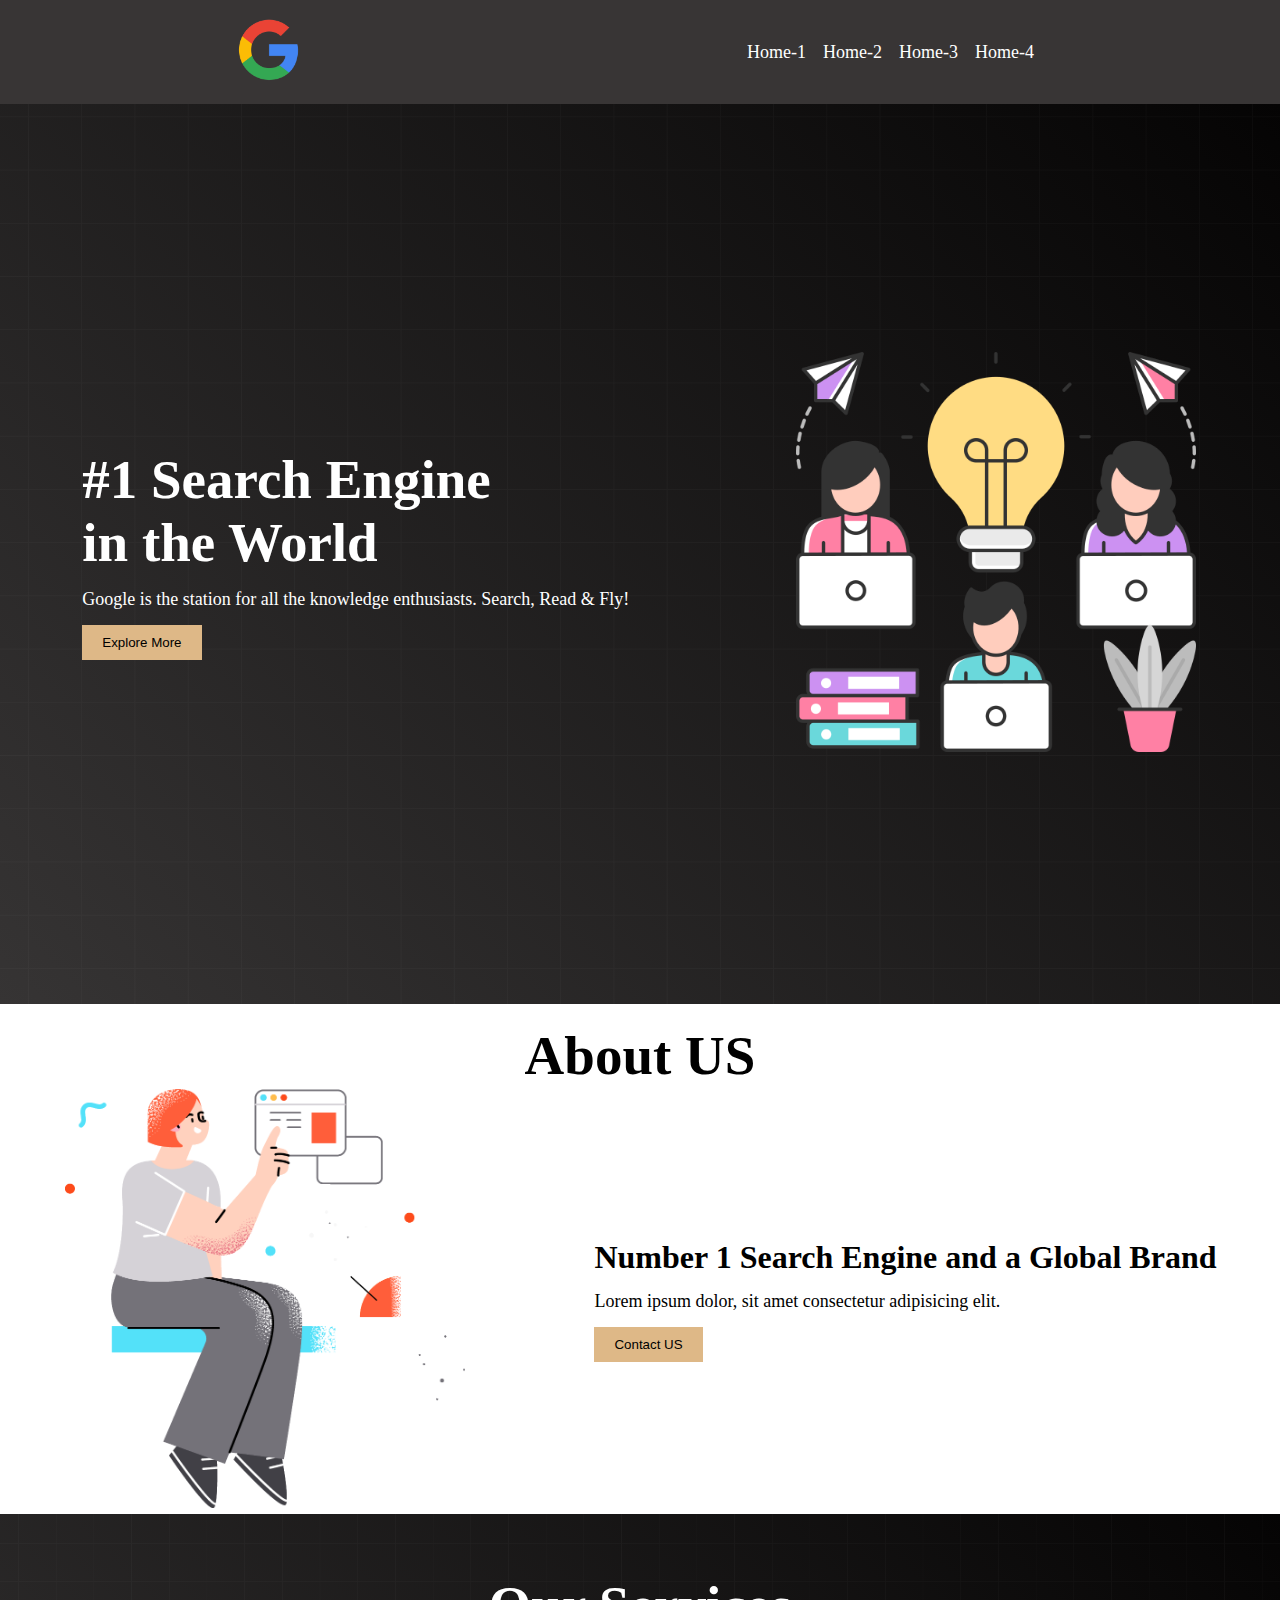
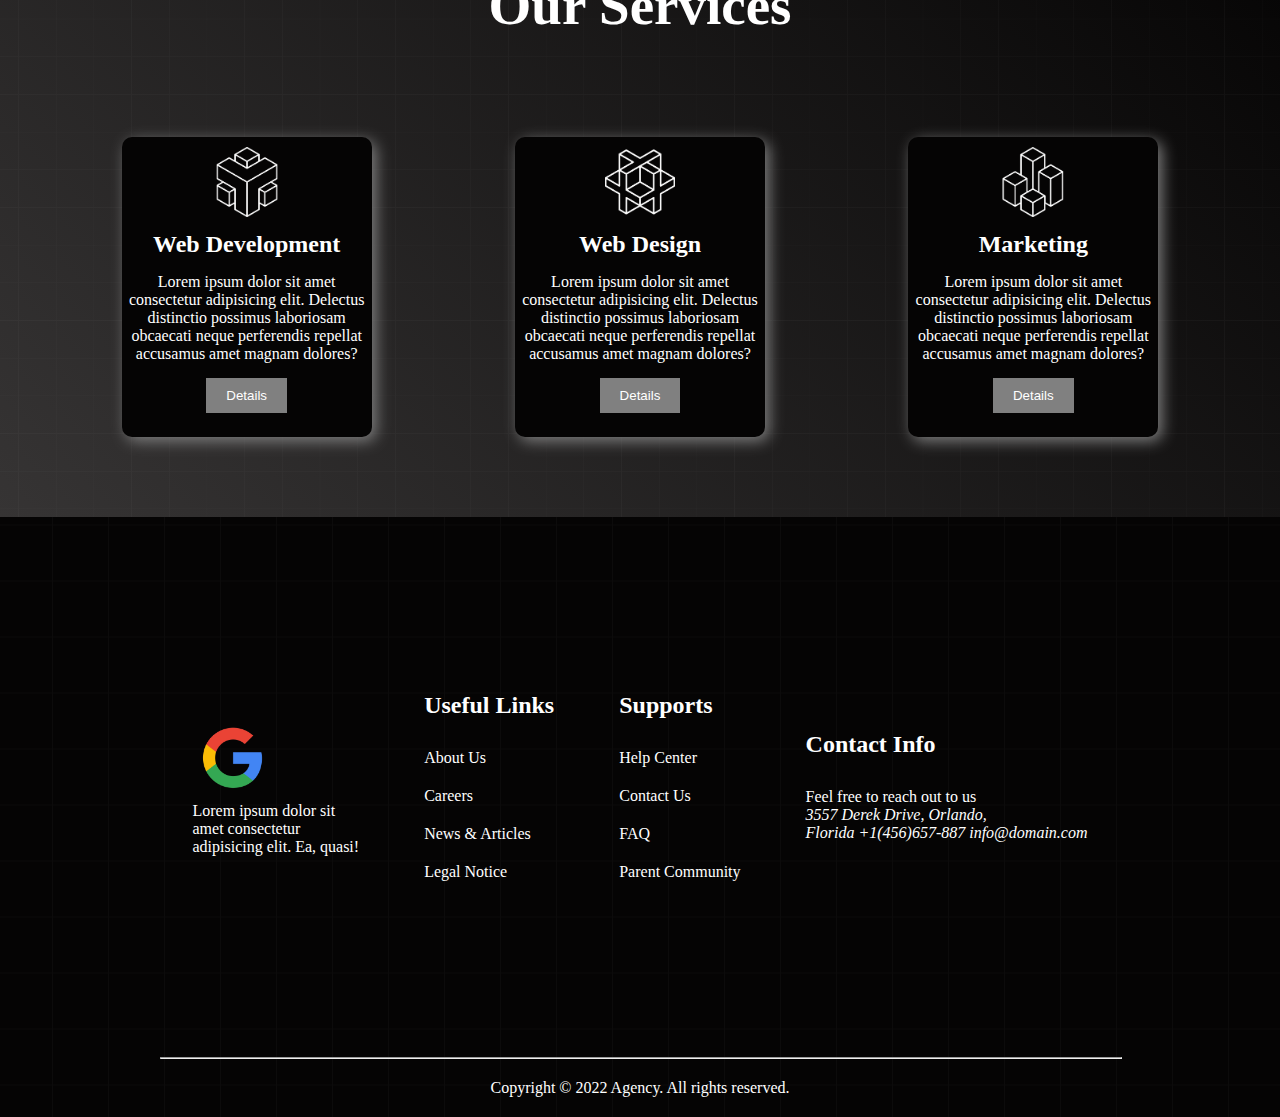
<file: index.html>
<!DOCTYPE html>
<html lang="en">
<head>
    <meta charset="UTF-8">
    <meta name="viewport" content="width=device-width, initial-scale=1.0">
    <title>Document</title>
    <link rel="stylesheet" href="style.css">
</head>
<body>
<!--this is the header-->
    <header>
        <nav>
            <div class="menu-container">
                <div class="logo">
                    <img class="logo-image" src="./logo/google-logo-png-webinar-optimizing-for-success-google-business-webinar-13.png" alt="">
                </div>
                <div class="menu">
                    <li class="menu-item">Home-1</li>
                    <li class="menu-item">Home-2</li>
                    <li class="menu-item">Home-3</li>
                    <li class="menu-item">Home-4</li>
                </div>
    
            </div>
        </nav>
    </header>
<!--this is main body parted by multiple sections--> 
    <main>
        <!--this is the banner section-->
        <section>
            <div class="banner-container">
                <div class="banner-text">
                    <h1 class="title">#1 Search Engine <br> in the World</h1>
                    <p class="description">Google is the station for all the knowledge enthusiasts. Search, Read & Fly!</p>
                    <button class="btn">Explore More</button>
                </div>
                <div class="banner-image">
                    <img class="bn-img" src="./Images/collaborative_4959502.png" alt="">
                </div>
            </div>
        </section>

        <!--this is the about us section-->
        <section>
            <h1 class="title abouth1">About US</h1>
            <div class="about-container">
                <div class="about-description">
                    <h1>Number 1 Search Engine and a Global Brand</h1>
                    <p class="description">Lorem ipsum dolor, sit amet consectetur adipisicing elit.</p>
                    <button class="btn">Contact US</button>
                </div>
                <div class="about-img">
                    <img class="bn-img" src="./Images/section.png" alt="">
                </div> 
            </div>
        </section>

        <!--this is our service section-->
        <section class="background">
            <h1 class="title about-title">Our Services</h1>
            <div class="service-container">
                <div class="box">
                    <img class="icon" src="./Images/icon-0.png" alt="">
                    <h2 class="box-title">Web Development</h2>
                    <p class="box-description">Lorem ipsum dolor sit amet consectetur adipisicing elit. Delectus distinctio possimus laboriosam obcaecati neque perferendis repellat accusamus amet magnam dolores?</p>
                    <button class="btn box-btn">Details</button>
                </div>

                <div class="box">
                    <img class="icon" src="./Images/icon-1.png" alt="">
                    <h2 class="box-title">Web Design</h2>
                    <p class="box-description">Lorem ipsum dolor sit amet consectetur adipisicing elit. Delectus distinctio possimus laboriosam obcaecati neque perferendis repellat accusamus amet magnam dolores?</p>
                    <button class="btn box-btn">Details</button>
                </div>

                <div class="box">
                    <img class="icon" src="./Images/icon-2.png" alt="">
                    <h2 class="box-title">Marketing</h2>
                    <p class="box-description">Lorem ipsum dolor sit amet consectetur adipisicing elit. Delectus distinctio possimus laboriosam obcaecati neque perferendis repellat accusamus amet magnam dolores?</p>
                    <button class="btn box-btn">Details</button>
                </div>
            </div>
            
        </section>
    </main>

    <footer class="footer-background">
        <div class="footer-container">
            <div class="logo">
                <img class="logo-image" src="./logo/google-logo-png-webinar-optimizing-for-success-google-business-webinar-13.png" alt="">
                <p class="foot-box">Lorem ipsum dolor sit <br>amet consectetur <br>adipisicing elit. Ea, quasi!</p>
            </div>

            <div class="foot-box">
                <h2 class="footer-title">Useful Links</h2>
                <p class="footer-menu">About Us</p>
                <p class="footer-menu">Careers</p>
                <p class="footer-menu">News & Articles</p>
                <p class="footer-menu">Legal Notice</p>
            </div>

            <div class="foot-box">
                <h2 class="footer-title">Supports</h2>
                <p class="footer-menu">Help Center</p>
                <p class="footer-menu">Contact Us</p>
                <p class="footer-menu">FAQ</p>
                <p class="footer-menu">Parent Community</p>
            </div>

            <div class="foot-box">
                <h2 class="footer-title">Contact Info</h2>
                <p class="footer-menu">Feel free to reach out to us</p>
                <address>3557 Derek Drive, Orlando, <br>Florida +1(456)657-887 info@domain.com</address>
            </div>

        </div>
        <hr class="hr">
        <p class="copy">Copyright © 2022 Agency. All rights reserved.</p> 
    </footer>
    
</body>
</html>
</file>
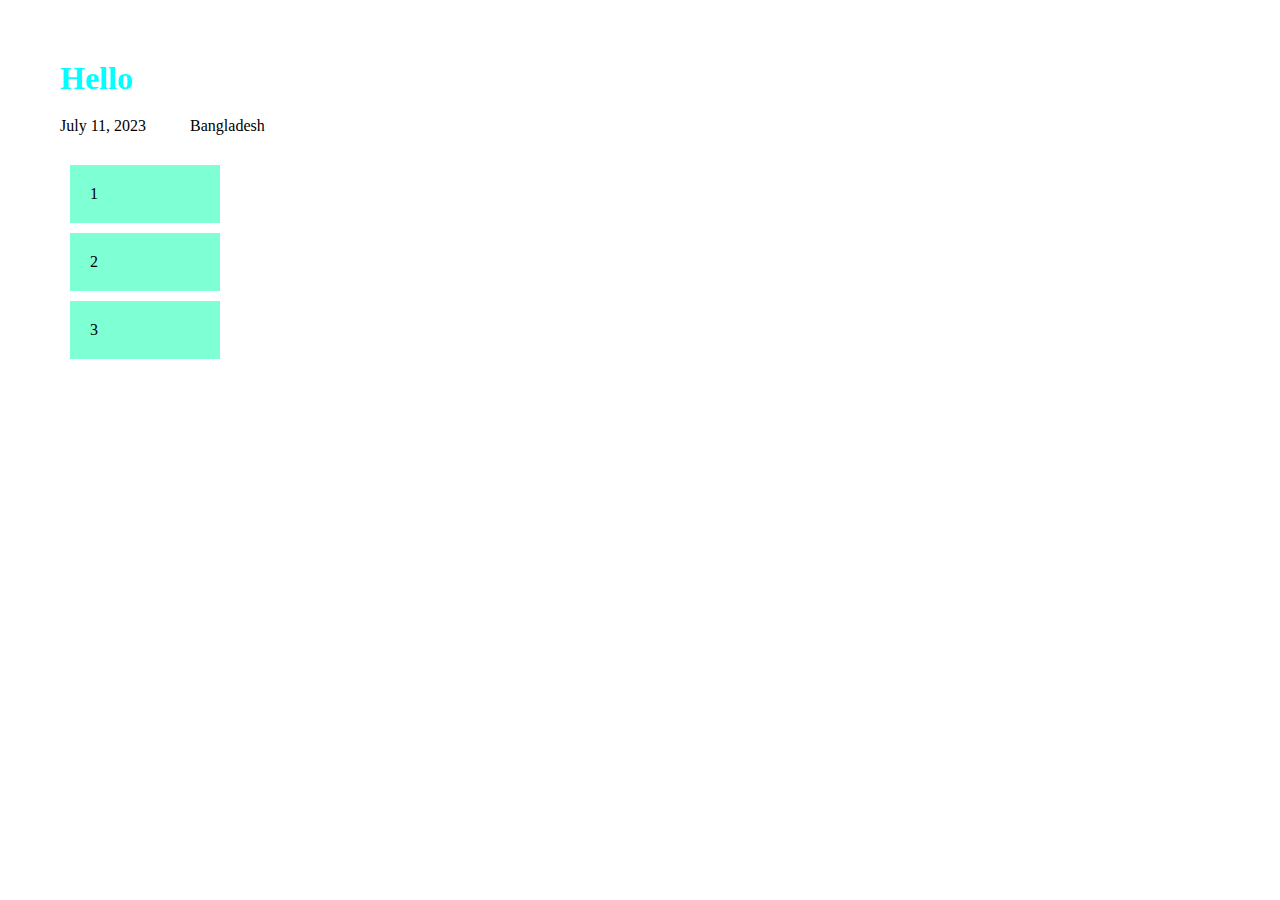
<file: text.html>
<!DOCTYPE html>
<html lang="en">
<head>
    <meta charset="UTF-8">
    <meta name="viewport" content="width=device-width, initial-scale=1.0">
    <title>Document</title>
    <link rel="stylesheet" href="text.css">
</head>
<body>
    <h1 class="hover">Hello</h1>
    <time>July 11, 2023</time>
    <bdo dir="ltr">Bangladesh</bdo>

<div class="container">

    <div class="box">1</div>
    <div class="box">2</div>
    <div class="box">3</div>

</div>

</body>  
</html>
</file>
<file: style.css>
*{
    margin: 0px;
    padding: 0px;

}

.menu-container{
    background-color: rgb(56, 53, 53);
    padding: 10px;
    color: white;
    list-style: none;
    display: flex;
    align-items: center;
    justify-content: space-around;
}

.logo-image{
    width: 80x;
    height: 80px;
}

.menu{
    display: flex;
}

.menu-item{
    margin-right: 10px;
    padding-right: 7px;
    font-size: 18px;
    cursor: pointer;
}

.menu-item:hover{
    color: rgb(92, 217, 119);
}

.bn-img{
    width: 400px;
    padding: 2px;
}

.banner-container{
    display: flex;
    justify-content: space-around;
    height: 100vh;
    color: white;
    align-items: center;
    background-image: url(./Images/background.png), linear-gradient(45deg, #363434,#050404);
    background-position: center;
    background-size: cover;
    background-repeat: no-repeat;
    
}

.title{
    font-size: 55px;
    font-weight: bold;
}

.description{
    font-size: 18px;
    margin-top: 15px;
    margin-bottom: 15px;
}

.btn{
    padding: 10px 20px;
    background-color: burlywood;
    color: black;
    border: none;
    cursor: pointer;
}

.btn:hover{
    color:blueviolet;
    font-size: 16px;
    font-weight: bold;
}

.about-container{
    display: flex;
    justify-content: space-around;
    align-items: center;
    flex-direction: row-reverse;
}

.abouth1{
    text-align: center;
    padding-top: 20px;
}

.about-title{
    text-align: center;
    padding-top: 60px;

    color:white;

}
.box{
    width: 250px;
    height: 300px;
    box-shadow: 4px 4px 15px gray;
    background-color: #050404;
    text-align: center;
    color: white;
    border-radius: 10px;
}

.icon{
    width: 70px;
    padding-top: 10px;
}

.box-btn{
    background-color: gray;
    color: white;
    margin-top: 10px;
}

.box-title{
    padding: 10px;
}

.box-description{
    padding: 5px;
}

.service-container{
    display: flex;
    justify-content: space-around;
    height: 40vh;
    align-items: center;
    padding: 50px;
    margin-top: 20px;
}
.background{
    background-image: url(./Images/background.png), linear-gradient(45deg, #363434,#050404);
    background-position: center;
    background-size: cover;
    background-repeat: no-repeat;
}

.footer-menu{
    font-size: 16px;
    padding-top: 20px;
}

.footer-title{
    text-align: left;
    padding-bottom: 10px;
}

.foot-box{
    color: white;
}
.footer-container{
    display: flex;
    justify-content: space-around;
    align-items: center;
    width: 75%;
    height: 60vh;
    margin: auto;
   /* padding: 50px; */
 /*  border-bottom: 1px solid gray; */
   
}

.footer-background{
    background-image: url(./Images/background.png);
    background-color: #050404;
    background-position: center;
    background-repeat: no-repeat;
}
.copy{
    color: white;
    text-align: center;
    padding: 20px;
}

.hr{
    width: 75%;
    margin-left: 12.5%;
}
</file>
<file: text.css>
*{
    margin: 10px;
    padding: 10px;
}

.hover{
    color: aqua;
    cursor: url("https://www.macrumors.com/2017/11/03/face-with-tears-of-joy-most-popular-emoji/"), auto;
}

.box{
    padding: 20px;
    background-color: aquamarine;
    width: 110px;
    display: ;
}
</file>
